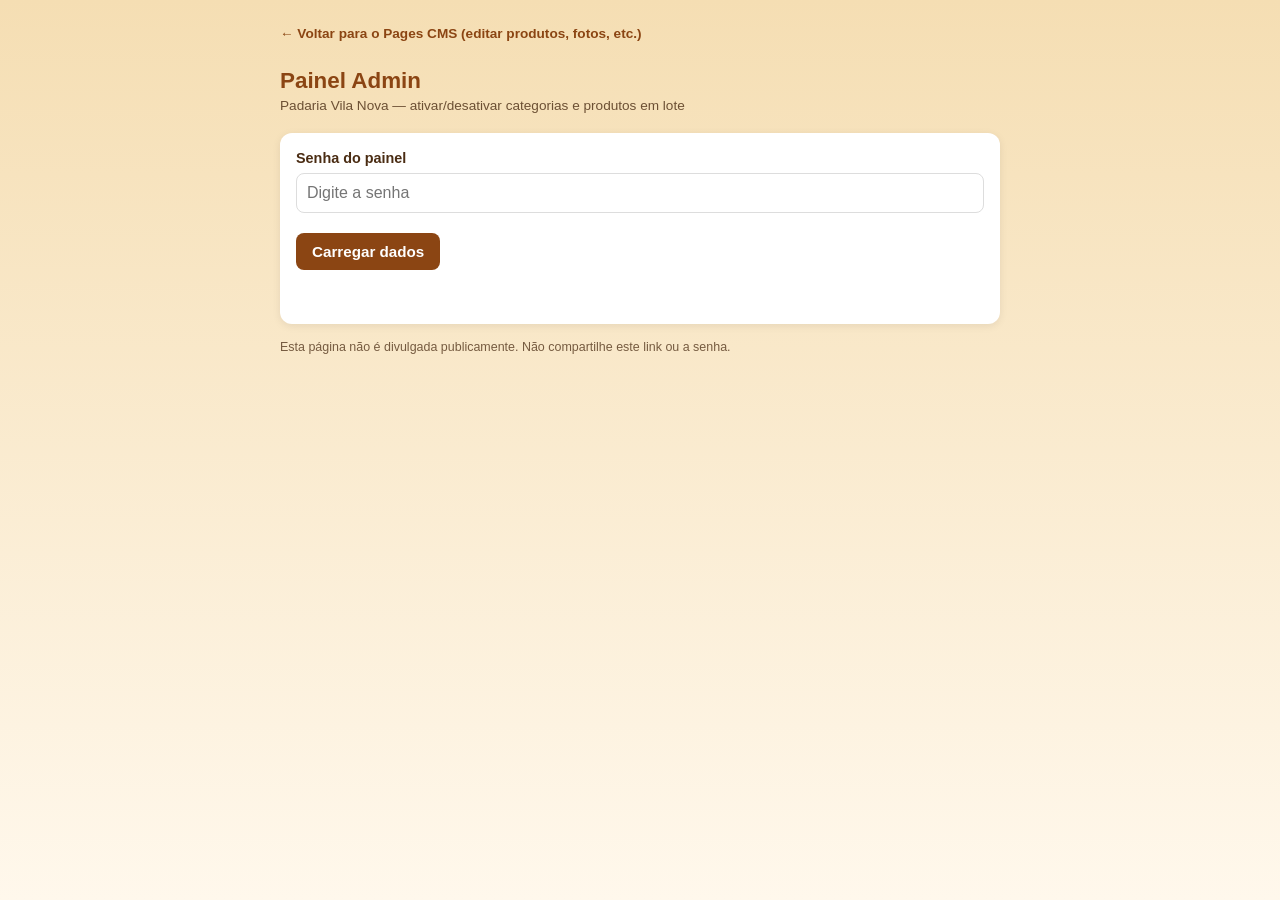
<file: static/admin/index.html>
<!DOCTYPE html>
<html lang="pt-BR">
<head>
<meta charset="UTF-8">
<meta name="viewport" content="width=device-width, initial-scale=1.0">
<meta name="robots" content="noindex, nofollow">
<title>Painel Admin · Padaria Vila Nova</title>
<style>
  :root {
    --primary: #8B4513;
    --secondary: #F5DEB3;
    --card-bg: #FFFFFF;
    --text: #4A2C13;
    --ok: #2E7D32;
    --err: #C62828;
  }
  * { box-sizing: border-box; }
  body {
    margin: 0;
    min-height: 100vh;
    background: linear-gradient(180deg, var(--secondary) 0%, #fff8ec 100%);
    font-family: -apple-system, BlinkMacSystemFont, "Segoe UI", Roboto, Arial, sans-serif;
    color: var(--text);
    padding: 24px 16px 64px;
  }
  main {
    max-width: 720px;
    margin: 0 auto;
  }
  h1 {
    color: var(--primary);
    font-size: 1.4rem;
    margin-bottom: 4px;
  }
  .subtitle {
    font-size: 0.85rem;
    opacity: 0.8;
    margin-top: 0;
    margin-bottom: 20px;
  }
  .card {
    background: var(--card-bg);
    border-radius: 12px;
    padding: 16px;
    margin-bottom: 16px;
    box-shadow: 0 2px 8px rgba(0,0,0,0.08);
  }
  label { font-weight: 600; font-size: 0.9rem; }
  input[type="password"] {
    width: 100%;
    padding: 10px;
    margin-top: 6px;
    border: 1px solid #ddd;
    border-radius: 8px;
    font-size: 1rem;
  }
  button, .btn-secondary {
    display: inline-block;
    cursor: pointer;
    border: none;
    border-radius: 8px;
    padding: 10px 16px;
    font-size: 0.95rem;
    font-weight: 600;
  }
  .btn-primary {
    background: var(--primary);
    color: #fff;
  }
  button:disabled {
    opacity: 0.5;
    cursor: not-allowed;
  }
  .row-actions {
    display: flex;
    gap: 8px;
    margin-top: 20px;
  }
  .categoria-block {
    border-top: 1px solid #eee;
    padding-top: 12px;
    margin-top: 12px;
  }
  .categoria-header {
    display: flex;
    align-items: center;
    gap: 8px;
  }
  .categoria-title {
    display: flex;
    align-items: center;
    gap: 8px;
    font-weight: 700;
    color: var(--primary);
  }
  .categoria-count { font-size: 0.8rem; opacity: 0.6; font-weight: 400; }
  .categoria-promocoes .categoria-title { color: #d32f2f; }
  .cat-tabs-admin {
    position: sticky;
    top: 0;
    z-index: 20;
    display: flex;
    gap: 6px;
    overflow-x: auto;
    scrollbar-width: none;
    margin: -16px -16px 12px;
    padding: 12px 16px;
    background: var(--card-bg);
    border-radius: 12px 12px 0 0;
  }
  .cat-tabs-admin:empty { display: none; }
  .cat-tabs-admin::-webkit-scrollbar { display: none; }
  .cat-tab-admin {
    flex: none;
    border: none;
    border-radius: 999px;
    padding: 7px 14px;
    background: #F3EDE1;
    color: var(--primary);
    font-weight: 600;
    font-size: 0.8rem;
    cursor: pointer;
    white-space: nowrap;
  }
  .cat-tab-admin.active {
    background: var(--primary);
    color: #fff;
  }
  .promo-resumo-item {
    padding: 6px 0 6px 24px;
    font-size: 0.88rem;
    border-top: 1px solid #f2ede2;
  }
  .promo-resumo-item:first-of-type { border-top: none; }
  .promo-resumo-hint { font-size: 0.76rem; opacity: 0.65; padding-left: 24px; margin: 6px 0 0; }
  .produto-row {
    display: flex;
    flex-direction: column;
    gap: 4px;
    padding: 7px 0 7px 24px;
    font-size: 0.92rem;
  }
  .produto-row + .produto-row { border-top: 1px solid #f2ede2; }
  .produto-linha1 {
    display: flex;
    align-items: center;
    gap: 10px;
  }
  .produto-linha2 {
    display: flex;
    align-items: center;
    flex-wrap: wrap;
    gap: 6px;
  }
  .status {
    font-size: 0.75rem;
    padding: 2px 8px;
    border-radius: 999px;
    background: #eee;
  }
  .status.ativo { background: #DFF5E1; color: var(--ok); }
  .status.inativo { background: #FBE0E0; color: var(--err); }
  .produto-label { flex: 1; font-weight: 400; }
  .promo-pill, .vitrine-pill {
    display: inline-flex;
    align-items: center;
    gap: 4px;
    background: #F3EDE1;
    border-radius: 999px;
    padding: 3px 10px;
    font-size: 0.78rem;
    cursor: default;
  }
  .promo-pill { cursor: pointer; }
  .promo-pill input[type="checkbox"] { margin: 0 2px 0 0; }
  .estoque-site-input, .preco-promo-input {
    width: 46px;
    padding: 2px 4px;
    border: 1px solid #ddd;
    border-radius: 6px;
    font-size: 0.85rem;
    background: #fff;
  }
  .preco-promo-input { width: 54px; }
  .produto-real-details {
    font-size: 0.76rem;
    opacity: 0.7;
    align-self: center;
    margin-left: auto;
    white-space: nowrap;
  }
  .filtros-row {
    display: flex;
    flex-wrap: wrap;
    gap: 8px;
    margin-bottom: 8px;
  }
  .filtros-row input[type="search"],
  .filtros-row select {
    padding: 8px 10px;
    border: 1px solid #ddd;
    border-radius: 8px;
    font-size: 0.85rem;
    background: #fff;
    color: var(--text);
  }
  .filtros-row input[type="search"] { flex: 1; min-width: 160px; }
  .filtro-contador { font-size: 0.78rem; opacity: 0.7; margin: 0 0 12px; min-height: 1.1em; }
  #resultados { margin-top: 16px; }
  .resultado-item {
    font-size: 0.85rem;
    padding: 6px 10px;
    border-radius: 8px;
    margin-bottom: 4px;
  }
  .resultado-item.ok { background: #DFF5E1; color: var(--ok); }
  .resultado-item.erro { background: #FBE0E0; color: var(--err); }
  .resultado-item.aviso { background: #FFF3CD; color: #8A6D1D; }
  #msg { font-size: 0.85rem; margin-top: 8px; min-height: 1.2em; }
  #msg.erro { color: var(--err); }
  #msg.ok { color: var(--ok); }
  .hint { font-size: 0.78rem; opacity: 0.75; margin-top: 8px; }
  .cms-link {
    display: inline-flex;
    align-items: center;
    gap: 6px;
    font-size: 0.85rem;
    color: var(--primary);
    text-decoration: none;
    font-weight: 600;
    margin-bottom: 12px;
  }
  .cms-link:hover { text-decoration: underline; }
  .btn-secondary {
    background: #eee;
    color: var(--text);
  }
  .csv-actions {
    display: flex;
    flex-wrap: wrap;
    gap: 8px;
    margin-top: 12px;
    padding-top: 12px;
    border-top: 1px solid #eee;
  }
  .csv-actions .hint { margin: 6px 0 0; width: 100%; }
  input[type="file"] { display: none; }
  .historico-item {
    display: flex;
    align-items: center;
    justify-content: space-between;
    gap: 10px;
    padding: 8px 0;
    border-top: 1px solid #eee;
    font-size: 0.85rem;
  }
  .historico-info { flex: 1; }
  .historico-data { font-size: 0.75rem; opacity: 0.7; }
  .btn-restaurar {
    font-size: 0.78rem;
    padding: 6px 10px;
    white-space: nowrap;
  }
</style>
</head>
<body>
<main>
  <a class="cms-link" href="https://app.pagescms.org/" target="_blank" rel="noopener">
    ← Voltar para o Pages CMS (editar produtos, fotos, etc.)
  </a>
  <h1>Painel Admin</h1>
  <p class="subtitle">Padaria Vila Nova — ativar/desativar categorias e produtos em lote</p>

  <div class="card">
    <label for="senha">Senha do painel</label>
    <input type="password" id="senha" autocomplete="off" placeholder="Digite a senha">
    <div class="row-actions">
      <button class="btn-primary" id="btn-carregar">Carregar dados</button>
    </div>
    <p id="msg"></p>
  </div>

  <div class="card" id="conteudo" hidden>
    <nav class="cat-tabs-admin" id="cat-tabs-admin" aria-label="Categorias"></nav>
    <div class="filtros-row">
      <input type="search" id="admin-busca" placeholder="Buscar produto..." aria-label="Buscar produto">
      <select id="filtro-categoria" aria-label="Filtrar por categoria">
        <option value="">Todas categorias</option>
      </select>
      <select id="filtro-promocao" aria-label="Filtrar por promoção">
        <option value="">Promoção: todas</option>
        <option value="sim">Em promoção</option>
        <option value="nao">Sem promoção</option>
      </select>
      <select id="filtro-status" aria-label="Filtrar por status">
        <option value="">Status: todos</option>
        <option value="ativo">Ativos</option>
        <option value="inativo">Inativos</option>
      </select>
    </div>
    <p class="filtro-contador" id="filtro-contador"></p>
    <div id="lista"></div>
    <div class="row-actions">
      <button class="btn-primary" id="btn-salvar">Salvar alterações</button>
    </div>
    <div class="csv-actions">
      <button type="button" class="btn-secondary" id="btn-exportar-sheets">Exportar para o Google Sheets</button>
      <button type="button" class="btn-secondary" id="btn-importar-sheets">Importar do Google Sheets</button>
      <p class="hint">A planilha traz uma coluna "Caminho" (não edite essa) que identifica cada produto — com ela, importar passa a atualizar qualquer campo (nome, categoria, preço...), criar produtos novos (linha sem caminho) e desativar os que sumirem da planilha. Se a categoria digitada não bater com nenhuma categoria existente, o produto vai automaticamente para uma categoria "Mix". A coluna Categoria tem um menu suspenso com as categorias existentes (a lista completa fica numa aba separada chamada "Categorias", só como referência — não precisa editar lá); Ativo, EmPromocao e Exposicao também têm menu com Sim/Não. A planilha se atualiza sozinha sempre que algo muda no site (Pages CMS ou este painel) — use "Exportar para o Google Sheets" só se quiser forçar uma atualização imediata.</p>
    </div>
    <div id="resultados"></div>
  </div>

  <div class="card" id="historico-card" hidden>
    <div class="row-actions" style="margin-top:0;">
      <button type="button" class="btn-secondary" id="btn-historico">Ver histórico de versões</button>
    </div>
    <p class="hint">Cada alteração salva no site vira uma versão. Restaurar volta os arquivos daquela versão para como estavam antes dela — se algum tiver sido alterado de novo depois, essa alteração mais recente também é desfeita (o painel avisa quando isso acontece).</p>
    <div id="lista-historico"></div>
  </div>

  <p class="hint">Esta página não é divulgada publicamente. Não compartilhe este link ou a senha.</p>
</main>

<script>
(function () {
  var senhaInput = document.getElementById('senha');
  var btnCarregar = document.getElementById('btn-carregar');
  var btnSalvar = document.getElementById('btn-salvar');
  var btnImportarSheets = document.getElementById('btn-importar-sheets');
  var btnExportarSheets = document.getElementById('btn-exportar-sheets');
  var msgEl = document.getElementById('msg');
  var conteudoEl = document.getElementById('conteudo');
  var listaEl = document.getElementById('lista');
  var resultadosEl = document.getElementById('resultados');
  var historicoCardEl = document.getElementById('historico-card');
  var btnHistorico = document.getElementById('btn-historico');
  var listaHistoricoEl = document.getElementById('lista-historico');
  var buscaInput = document.getElementById('admin-busca');
  var filtroCategoria = document.getElementById('filtro-categoria');
  var filtroPromocao = document.getElementById('filtro-promocao');
  var filtroStatus = document.getElementById('filtro-status');
  var filtroContadorEl = document.getElementById('filtro-contador');
  var catTabsEl = document.getElementById('cat-tabs-admin');

  var senhaAtual = '';
  var dados = { categorias: [], produtos: [] };

  function setMsg(text, kind) {
    msgEl.textContent = text || '';
    msgEl.className = kind || '';
  }

  function api(path, opts) {
    opts = opts || {};
    var headers = opts.headers || {};
    headers['X-Admin-Password'] = senhaAtual;
    if (opts.body) headers['Content-Type'] = 'application/json';
    return fetch(path, { method: opts.method || 'GET', headers: headers, body: opts.body })
      .then(function (res) {
        return res.json().then(function (data) {
          if (!res.ok) throw new Error(data && data.error ? data.error : ('Erro ' + res.status));
          return data;
        });
      });
  }

  function render() {
    listaEl.innerHTML = '';

    // Resumo de promoções: só consulta (sem checkboxes/inputs) — a edição
    // de verdade continua acontecendo uma única vez, dentro da categoria de
    // cada produto. Duplicar os controles editáveis aqui criaria risco de
    // uma cópia desfazer a alteração feita na outra ao salvar.
    var produtosPromocao = dados.produtos
      .filter(function (p) { return p.em_promocao; })
      .sort(function (a, b) { return a.title.localeCompare(b.title); });

    if (produtosPromocao.length) {
      var promoBlock = document.createElement('div');
      promoBlock.className = 'categoria-block categoria-promocoes';

      var promoSummary = document.createElement('div');
      promoSummary.className = 'categoria-header';
      var promoTitleWrap = document.createElement('span');
      promoTitleWrap.className = 'categoria-title';
      promoTitleWrap.textContent = '🔥 Promoções';
      var promoCount = document.createElement('span');
      promoCount.className = 'categoria-count';
      promoCount.textContent = '(' + produtosPromocao.length + ')';
      promoSummary.appendChild(promoTitleWrap);
      promoSummary.appendChild(promoCount);
      promoBlock.appendChild(promoSummary);

      produtosPromocao.forEach(function (prod) {
        var item = document.createElement('div');
        item.className = 'promo-resumo-item';
        var precoTxt = prod.preco_promocional
          ? 'R$ ' + Number(prod.preco_promocional).toFixed(2).replace('.', ',')
          : 'sem preço definido';
        var texto = prod.title + ' — ' + precoTxt + ' · ' + (prod.categoria || 'sem categoria');
        if (!prod.ativo) texto += ' · inativo';
        item.textContent = texto;
        promoBlock.appendChild(item);
      });

      var promoHint = document.createElement('p');
      promoHint.className = 'promo-resumo-hint';
      promoHint.textContent = 'Só consulta — pra editar, abra a categoria do produto na lista abaixo.';
      promoBlock.appendChild(promoHint);

      listaEl.appendChild(promoBlock);
    }

    dados.categorias.slice().sort(function (a, b) { return a.title.localeCompare(b.title); }).forEach(function (cat) {
      var produtosDaCategoria = dados.produtos.filter(function (p) { return p.categoria === cat.title; });

      var block = document.createElement('div');
      block.className = 'categoria-block';

      var header = document.createElement('div');
      header.className = 'categoria-header';

      var titleWrap = document.createElement('span');
      titleWrap.className = 'categoria-title';
      var catCheckbox = document.createElement('input');
      catCheckbox.type = 'checkbox';
      catCheckbox.checked = !!cat.ativo;
      catCheckbox.dataset.path = cat.path;
      catCheckbox.dataset.kind = 'categoria';

      var catStatus = document.createElement('span');
      catStatus.className = 'status ' + (cat.ativo ? 'ativo' : 'inativo');
      catStatus.textContent = cat.ativo ? 'ativo' : 'inativo';

      catCheckbox.addEventListener('change', function () {
        atualizarStatus(catStatus, catCheckbox.checked);
        setProdutosCategoria(cat.title, catCheckbox.checked);
        aplicarFiltros();
      });

      titleWrap.appendChild(catCheckbox);
      titleWrap.appendChild(document.createTextNode(' ' + cat.title + ' '));
      titleWrap.appendChild(catStatus);
      header.appendChild(titleWrap);

      var catCount = document.createElement('span');
      catCount.className = 'categoria-count';
      catCount.textContent = '(' + produtosDaCategoria.length + ')';
      header.appendChild(catCount);

      block.appendChild(header);

      produtosDaCategoria.slice().sort(function (a, b) { return a.title.localeCompare(b.title); }).forEach(function (prod) {
        var row = document.createElement('div');
        row.className = 'produto-row';
        row.dataset.busca = normalizarTexto(prod.title + ' ' + (prod.codigo || ''));
        row.dataset.categoria = cat.title;

        var linha1 = document.createElement('div');
        linha1.className = 'produto-linha1';

        var checkbox = document.createElement('input');
        checkbox.type = 'checkbox';
        checkbox.checked = !!prod.ativo;
        checkbox.dataset.path = prod.path;
        checkbox.dataset.kind = 'produto';

        var status = document.createElement('span');
        status.className = 'status ' + (prod.ativo ? 'ativo' : 'inativo');
        status.textContent = prod.ativo ? 'ativo' : 'inativo';

        checkbox.addEventListener('change', function () {
          atualizarStatus(status, checkbox.checked);
          aplicarFiltros();
        });

        var label = document.createElement('span');
        label.className = 'produto-label';
        var labelText = prod.title;
        if (prod.codigo) labelText += ' — #' + prod.codigo;
        label.textContent = labelText;

        linha1.appendChild(checkbox);
        linha1.appendChild(label);
        linha1.appendChild(status);

        var linha2 = document.createElement('div');
        linha2.className = 'produto-linha2';

        // Promoção e preço promocional ficam juntos no mesmo "chip" — são
        // dois lados da mesma decisão (só faz sentido digitar o preço se
        // for ligar a promoção), então economiza texto ter os dois juntos.
        var promoPill = document.createElement('label');
        promoPill.className = 'promo-pill';
        var promoCheckbox = document.createElement('input');
        promoCheckbox.type = 'checkbox';
        promoCheckbox.checked = !!prod.em_promocao;
        promoCheckbox.className = 'promo-checkbox';
        promoCheckbox.dataset.path = prod.path;
        promoCheckbox.addEventListener('change', function () { aplicarFiltros(); });
        var promoTexto = document.createElement('span');
        promoTexto.textContent = 'Promo R$';
        var precoPromoInput = document.createElement('input');
        precoPromoInput.type = 'number';
        precoPromoInput.min = '0';
        precoPromoInput.step = '0.01';
        precoPromoInput.className = 'preco-promo-input';
        precoPromoInput.dataset.path = prod.path;
        precoPromoInput.value = prod.preco_promocional || '';
        promoPill.appendChild(promoCheckbox);
        promoPill.appendChild(promoTexto);
        promoPill.appendChild(precoPromoInput);

        var vitrinePill = document.createElement('span');
        vitrinePill.className = 'vitrine-pill';
        var vitrineTexto = document.createElement('span');
        vitrineTexto.textContent = 'Disp.';
        var estoqueSiteInput = document.createElement('input');
        estoqueSiteInput.type = 'number';
        estoqueSiteInput.min = '0';
        estoqueSiteInput.step = '1';
        estoqueSiteInput.className = 'estoque-site-input';
        estoqueSiteInput.dataset.path = prod.path;
        estoqueSiteInput.value = prod.estoque_site || '';
        vitrinePill.appendChild(vitrineTexto);
        vitrinePill.appendChild(estoqueSiteInput);

        // Preço cheio e estoque real são só consulta aqui — quem edita eles
        // é o Pages CMS ou a planilha. Sempre visível (sem esconder atrás de
        // um clique) pra dar pra conferir o valor real de cara.
        var realInfo = document.createElement('span');
        realInfo.className = 'produto-real-details';
        var precoRealTexto = prod.preco !== null && prod.preco !== undefined && prod.preco !== ''
          ? 'R$ ' + Number(prod.preco).toFixed(2).replace('.', ',')
          : '—';
        var estoqueRealTexto = prod.estoque !== null && prod.estoque !== undefined && prod.estoque !== ''
          ? prod.estoque
          : '—';
        realInfo.textContent = 'Real: ' + precoRealTexto + ' · Est. ' + estoqueRealTexto;

        linha2.appendChild(promoPill);
        linha2.appendChild(vitrinePill);
        linha2.appendChild(realInfo);

        row.appendChild(linha1);
        row.appendChild(linha2);
        block.appendChild(row);
      });

      listaEl.appendChild(block);
    });

    var categoriaSelecionada = filtroCategoria.value;
    filtroCategoria.innerHTML = '<option value="">Todas categorias</option>';
    dados.categorias.slice().sort(function (a, b) { return a.title.localeCompare(b.title); }).forEach(function (cat) {
      var opt = document.createElement('option');
      opt.value = cat.title;
      opt.textContent = cat.title;
      filtroCategoria.appendChild(opt);
    });
    filtroCategoria.value = categoriaSelecionada;

    renderTabsCategorias();
    aplicarFiltros();
  }

  // Atalho no topo (fixo ao rolar) que reaproveita o mesmo filtro de
  // categoria já existente — clicar numa aba só muda o <select> e roda o
  // mesmo filtro, em vez de duplicar a lógica de mostrar/esconder.
  function renderTabsCategorias() {
    var categoriaAtual = filtroCategoria.value;
    catTabsEl.innerHTML = '';

    var todas = document.createElement('button');
    todas.type = 'button';
    todas.className = 'cat-tab-admin' + (categoriaAtual === '' ? ' active' : '');
    todas.dataset.categoria = '';
    todas.textContent = 'Todas';
    todas.addEventListener('click', function () {
      filtroCategoria.value = '';
      sincronizarTabsAtivas();
      aplicarFiltros();
    });
    catTabsEl.appendChild(todas);

    dados.categorias.slice().sort(function (a, b) { return a.title.localeCompare(b.title); }).forEach(function (cat) {
      var tab = document.createElement('button');
      tab.type = 'button';
      tab.className = 'cat-tab-admin' + (categoriaAtual === cat.title ? ' active' : '');
      tab.dataset.categoria = cat.title;
      tab.textContent = cat.title;
      tab.addEventListener('click', function () {
        filtroCategoria.value = cat.title;
        sincronizarTabsAtivas();
        aplicarFiltros();
      });
      catTabsEl.appendChild(tab);
    });
  }

  function sincronizarTabsAtivas() {
    var categoriaAtual = filtroCategoria.value;
    var tabs = catTabsEl.querySelectorAll('.cat-tab-admin');
    tabs.forEach(function (tab) {
      tab.classList.toggle('active', tab.dataset.categoria === categoriaAtual);
    });
  }

  function aplicarFiltros() {
    var termo = normalizarTexto(buscaInput.value).trim();
    var catFiltro = filtroCategoria.value;
    var promoFiltro = filtroPromocao.value;
    var statusFiltro = filtroStatus.value;
    var filtroAtivo = Boolean(termo || catFiltro || promoFiltro || statusFiltro);

    var totalVisiveis = 0;
    var totalGeral = 0;

    var blocos = listaEl.querySelectorAll('.categoria-block:not(.categoria-promocoes)');
    blocos.forEach(function (bloco) {
      var linhas = bloco.querySelectorAll('.produto-row');
      var algumVisivel = false;

      linhas.forEach(function (row) {
        totalGeral++;
        var busca = row.dataset.busca || '';
        var categoria = row.dataset.categoria || '';
        var ativoCheckbox = row.querySelector('input[data-kind="produto"]');
        var promoCheckbox = row.querySelector('.promo-checkbox');
        var ativo = ativoCheckbox ? ativoCheckbox.checked : true;
        var promo = promoCheckbox ? promoCheckbox.checked : false;

        var combina = (!termo || busca.indexOf(termo) !== -1) &&
          (!catFiltro || categoria === catFiltro) &&
          (!promoFiltro || (promoFiltro === 'sim' ? promo : !promo)) &&
          (!statusFiltro || (statusFiltro === 'ativo' ? ativo : !ativo));

        row.hidden = !combina;
        if (combina) { algumVisivel = true; totalVisiveis++; }
      });

      bloco.hidden = !algumVisivel;
    });

    filtroContadorEl.textContent = filtroAtivo ? (totalVisiveis + ' de ' + totalGeral + ' produtos') : '';
  }

  function atualizarStatus(statusEl, ativo) {
    statusEl.className = 'status ' + (ativo ? 'ativo' : 'inativo');
    statusEl.textContent = ativo ? 'ativo' : 'inativo';
  }

  function setProdutosCategoria(categoriaTitle, ativo) {
    var checkboxes = listaEl.querySelectorAll('input[data-kind="produto"]');
    checkboxes.forEach(function (cb) {
      var prod = dados.produtos.find(function (p) { return p.path === cb.dataset.path; });
      if (prod && prod.categoria === categoriaTitle) {
        cb.checked = ativo;
        var status = cb.closest('.produto-row').querySelector('.status');
        atualizarStatus(status, ativo);
      }
    });
  }

  function normalizarTexto(v) {
    return (v || '').toString().trim().toLowerCase().normalize('NFD').replace(/[̀-ͯ]/g, '');
  }

  // Alguns apps de planilha (principalmente no celular) salvam o CSV
  // reinterpretando o UTF-8 como Latin-1, o que transforma "á" em "Ã¡".
  // Essa função tenta reverter esse tipo de acento embaralhado.
  function corrigirMojibake(str) {
    if (!str) return str;
    try {
      var bytes = new Uint8Array(str.length);
      for (var i = 0; i < str.length; i++) {
        var code = str.charCodeAt(i);
        if (code > 255) return str;
        bytes[i] = code;
      }
      return new TextDecoder('utf-8', { fatal: true }).decode(bytes);
    } catch (e) {
      return str;
    }
  }

  function parseCsvLinha(linha, delim) {
    var resultado = [];
    var atual = '';
    var entreAspas = false;
    for (var i = 0; i < linha.length; i++) {
      var ch = linha[i];
      if (entreAspas) {
        if (ch === '"') {
          if (linha[i + 1] === '"') { atual += '"'; i++; }
          else { entreAspas = false; }
        } else {
          atual += ch;
        }
      } else if (ch === '"') {
        entreAspas = true;
      } else if (ch === delim) {
        resultado.push(atual);
        atual = '';
      } else {
        atual += ch;
      }
    }
    resultado.push(atual);
    return resultado;
  }

  var MARCADOR_CATEGORIAS = '#CATEGORIAS_DISPONIVEIS';
  var CATEGORIA_MIX = 'Mix';

  function categoriasAtivasOrdenadas() {
    return dados.categorias
      .filter(function (c) { return c.ativo; })
      .map(function (c) { return c.title; })
      .sort(function (a, b) { return a.localeCompare(b); });
  }

  function mostrarProblemasImportacao(problemas) {
    if (!problemas.length) return;
    var titulo = document.createElement('div');
    titulo.className = 'resultado-item erro';
    titulo.textContent = 'Linhas da planilha não identificadas (ignoradas):';
    resultadosEl.appendChild(titulo);
    problemas.forEach(function (p) {
      var div = document.createElement('div');
      div.className = 'resultado-item erro';
      div.textContent = p;
      resultadosEl.appendChild(div);
    });
  }

  function mostrarAvisos(avisos) {
    if (!avisos.length) return;
    var titulo = document.createElement('div');
    titulo.className = 'resultado-item aviso';
    titulo.textContent = 'Categorias ajustadas automaticamente:';
    resultadosEl.appendChild(titulo);
    avisos.forEach(function (a) {
      var div = document.createElement('div');
      div.className = 'resultado-item aviso';
      div.textContent = a;
      resultadosEl.appendChild(div);
    });
  }

  function parseBooleanPlanilha(valor) {
    var v = normalizarTexto(valor);
    if (!v) return false;
    return v === 'sim' || v === 'true' || v === '1' || v === 'verdadeiro' || v === 'yes';
  }

  function indiceColuna(cabecalhoNormalizado, nomes) {
    for (var i = 0; i < nomes.length; i++) {
      var idx = cabecalhoNormalizado.indexOf(nomes[i]);
      if (idx !== -1) return idx;
    }
    return -1;
  }

  function processarCsvImportado(texto) {
    var linhas = texto.split(/\r\n|\n|\r/).filter(function (l) { return l.trim() !== ''; });
    var marcadorIdx = -1;
    for (var m = 0; m < linhas.length; m++) {
      if (linhas[m].indexOf(MARCADOR_CATEGORIAS) === 0) { marcadorIdx = m; break; }
    }
    if (marcadorIdx !== -1) linhas = linhas.slice(0, marcadorIdx);

    if (linhas.length < 2) {
      setMsg('Planilha vazia ou sem linhas de dados.', 'erro');
      return;
    }

    var delimitador = linhas[0].indexOf(';') !== -1 ? ';' : ',';
    var cabecalho = parseCsvLinha(linhas[0], delimitador).map(normalizarTexto);
    var idxCaminho = indiceColuna(cabecalho, ['caminho (nao editar)', 'caminho']);

    if (idxCaminho === -1) {
      setMsg('A planilha precisa ter a coluna "Caminho" (ela é gerada automaticamente pelo sistema — não a apague).', 'erro');
      return;
    }

    processarSincronizacaoCompleta(linhas, delimitador, cabecalho, idxCaminho);
  }

  // Modo completo: a planilha tem a coluna "Caminho", então ela é tratada
  // como a fonte de verdade — produtos com caminho reconhecido são
  // atualizados (nome/categoria/preço/etc incluídos), linhas sem caminho
  // viram produtos novos, e produtos do catálogo ausentes na planilha são
  // desativados. Grava direto (via /api/sincronizar), sem passar pela tela.
  function processarSincronizacaoCompleta(linhas, delimitador, cabecalho, idxCaminho) {
    var idxCategoria = indiceColuna(cabecalho, ['categoria']);
    var idxProduto = indiceColuna(cabecalho, ['produto']);
    var idxCodigo = indiceColuna(cabecalho, ['codigo']);
    var idxPreco = indiceColuna(cabecalho, ['preco']);
    var idxEmPromocao = indiceColuna(cabecalho, ['empromocao']);
    var idxPrecoPromocional = indiceColuna(cabecalho, ['precopromocional']);
    var idxEstoque = indiceColuna(cabecalho, ['estoque']);
    var idxAtivo = indiceColuna(cabecalho, ['ativo']);
    var idxExposicao = indiceColuna(cabecalho, ['exposicao']);

    if (idxProduto === -1 || idxCategoria === -1 || idxPreco === -1) {
      setMsg('A planilha precisa ter as colunas "Categoria", "Produto" e "Preco".', 'erro');
      return;
    }

    var porPath = {};
    dados.produtos.forEach(function (p) { porPath[p.path] = p; });

    var categoriasValidas = {};
    categoriasAtivasOrdenadas().forEach(function (titulo) {
      categoriasValidas[normalizarTexto(titulo)] = titulo;
    });

    var atualizacoes = [];
    var criacoes = [];
    var problemas = [];
    var categoriasAjustadas = [];
    var caminhosNaPlanilha = {};

    for (var i = 1; i < linhas.length; i++) {
      var cols = parseCsvLinha(linhas[i], delimitador);
      var caminho = (cols[idxCaminho] || '').trim();
      var nome = corrigirMojibake((cols[idxProduto] || '').trim());
      var categoria = corrigirMojibake((cols[idxCategoria] || '').trim());
      var rotulo = nome || ('linha ' + (i + 1));

      if (!nome && !categoria && cols.every(function (c) { return !c || !c.trim(); })) continue; // linha em branco

      if (categoria) {
        var categoriaNormalizada = normalizarTexto(categoria);
        if (categoriasValidas[categoriaNormalizada]) {
          categoria = categoriasValidas[categoriaNormalizada]; // usa o nome oficial (corrige acento/maiúscula)
        } else if (categoriaNormalizada !== normalizarTexto(CATEGORIA_MIX)) {
          categoriasAjustadas.push(rotulo + ': categoria "' + categoria + '" não existe — foi para "' + CATEGORIA_MIX + '"');
          categoria = CATEGORIA_MIX;
        }
      }

      var item = {
        title: nome,
        categoria: categoria,
        codigo: idxCodigo !== -1 ? (cols[idxCodigo] || '').trim() : '',
        preco: idxPreco !== -1 ? (cols[idxPreco] || '').trim() : '',
        em_promocao: idxEmPromocao !== -1 ? parseBooleanPlanilha(cols[idxEmPromocao]) : false,
        preco_promocional: idxPrecoPromocional !== -1 ? (cols[idxPrecoPromocional] || '').trim() : '',
        estoque: idxEstoque !== -1 ? (cols[idxEstoque] || '').trim() : '',
        ativo: idxAtivo !== -1 ? parseBooleanPlanilha(cols[idxAtivo]) : true,
        exposicao: idxExposicao !== -1 ? parseBooleanPlanilha(cols[idxExposicao]) : false
      };

      if (caminho) {
        if (!porPath[caminho]) {
          problemas.push(rotulo + ': caminho "' + caminho + '" não corresponde a nenhum produto conhecido — não alterado');
          continue;
        }
        caminhosNaPlanilha[caminho] = true;
        item.path = caminho;
        atualizacoes.push(item);
      } else {
        if (!nome || !categoria) {
          problemas.push(rotulo + ': produto novo precisa de Categoria e Produto preenchidos — ignorado');
          continue;
        }
        criacoes.push(item);
      }
    }

    var desativacoes = dados.produtos
      .filter(function (p) { return p.ativo && !caminhosNaPlanilha[p.path]; })
      .map(function (p) { return p.path; });

    if (atualizacoes.length === 0 && criacoes.length === 0 && desativacoes.length === 0) {
      setMsg('Nada para sincronizar — a planilha já corresponde ao catálogo atual.', '');
      resultadosEl.innerHTML = '';
      mostrarAvisos(categoriasAjustadas);
      mostrarProblemasImportacao(problemas);
      return;
    }

    var resumo = 'Sincronização completa a partir da planilha:\n\n';
    resumo += '- ' + atualizacoes.length + ' produto(s) serão atualizados\n';
    resumo += '- ' + criacoes.length + ' produto(s) novo(s) serão criados\n';
    resumo += '- ' + desativacoes.length + ' produto(s) ausentes na planilha serão desativados\n';
    if (desativacoes.length) {
      resumo += '\nSerão desativados:\n' + desativacoes.map(function (path) {
        var p = porPath[path];
        return '- ' + (p ? p.title : path);
      }).join('\n') + '\n';
    }
    if (categoriasAjustadas.length) {
      resumo += '\n' + categoriasAjustadas.length + ' produto(s) com categoria não reconhecida vão para "' + CATEGORIA_MIX + '":\n' + categoriasAjustadas.join('\n') + '\n';
    }
    if (problemas.length) {
      resumo += '\n' + problemas.length + ' linha(s) com problema serão ignoradas (detalhes aparecem na tela depois).\n';
    }
    resumo += '\nIsso grava direto no site (GitHub) — dá pra desfazer depois pelo Histórico de versões. Deseja aplicar?';

    if (!window.confirm(resumo)) {
      setMsg('Sincronização cancelada.', '');
      return;
    }

    setMsg('Sincronizando com o catálogo...', '');
    api('/api/sincronizar', {
      method: 'POST',
      body: JSON.stringify({ atualizacoes: atualizacoes, criacoes: criacoes, desativacoes: desativacoes })
    })
      .then(function (data) {
        setMsg('Sincronização concluída.', 'ok');
        resultadosEl.innerHTML = '';
        (data.resultados || []).forEach(function (r) {
          var div = document.createElement('div');
          div.className = 'resultado-item ' + (r.ok ? 'ok' : 'erro');
          var texto = r.ok
            ? (r.criado ? 'criado' : r.desativado ? 'desativado' : r.unchanged ? 'sem alterações' : 'atualizado')
            : ('erro — ' + r.error);
          div.textContent = r.path + ': ' + texto;
          resultadosEl.appendChild(div);
        });
        mostrarAvisos(categoriasAjustadas);
        mostrarProblemasImportacao(problemas);
        return api('/api/list');
      })
      .then(function (data) {
        if (!data) return;
        dados = data;
        render();
      })
      .catch(function (err) {
        setMsg(err.message, 'erro');
      });
  }

  btnCarregar.addEventListener('click', function () {
    var senha = senhaInput.value;
    if (!senha) {
      setMsg('Digite a senha.', 'erro');
      return;
    }
    senhaAtual = senha;
    setMsg('Carregando...', '');
    btnCarregar.disabled = true;
    api('/api/list')
      .then(function (data) {
        dados = data;
        render();
        conteudoEl.hidden = false;
        historicoCardEl.hidden = false;
        setMsg('Dados carregados.', 'ok');
      })
      .catch(function (err) {
        conteudoEl.hidden = true;
        setMsg(err.message, 'erro');
      })
      .finally(function () { btnCarregar.disabled = false; });
  });

  btnExportarSheets.addEventListener('click', function () {
    btnExportarSheets.disabled = true;
    setMsg('Gravando na planilha do Google Sheets...', '');
    api('/api/planilha', { method: 'POST' })
      .then(function (data) {
        if (data && data.avisoMenus) {
          setMsg('Planilha atualizada, mas os menus suspensos não puderam ser aplicados: ' + data.avisoMenus, 'erro');
        } else {
          setMsg('Planilha do Google Sheets atualizada com sucesso.', 'ok');
        }
      })
      .catch(function (err) {
        setMsg(err.message, 'erro');
      })
      .finally(function () { btnExportarSheets.disabled = false; });
  });

  // A planilha já se atualiza sozinha (via webhook) sempre que algo muda no
  // GitHub, então esse aviso só pega o caso raro de alguém estar editando
  // bem naquele momento — não é uma trava, só um "confere antes de aplicar".
  var JANELA_ATIVIDADE_RECENTE_MS = 3 * 60 * 1000;

  function avisarSeAtividadeRecente() {
    return api('/api/historico')
      .then(function (data) {
        var ultima = data.historico && data.historico[0];
        if (!ultima) return true;
        var minutosAtras = (Date.now() - new Date(ultima.data).getTime()) / 60000;
        if (minutosAtras >= 0 && minutosAtras * 60000 < JANELA_ATIVIDADE_RECENTE_MS) {
          return window.confirm(
            'O catálogo foi alterado há pouco tempo (' + formatarDataHistorico(ultima.data) + ', "' + ultima.mensagem + '").\n\n' +
            'Se outra pessoa estiver editando agora (pelo Pages CMS ou pela planilha), importar por cima pode desfazer o que ela está fazendo.\n\n' +
            'Deseja continuar mesmo assim?'
          );
        }
        return true;
      })
      .catch(function () {
        // Se não der pra checar o histórico, não bloqueia a importação por isso.
        return true;
      });
  }

  // Antes de comparar a planilha com o catálogo (pra saber o que mudou,
  // criar ou desativar), busca o catálogo atual de novo: se algo tiver sido
  // alterado direto pelo Pages CMS desde a última vez que a tela foi
  // carregada, essa mudança recente precisa entrar na comparação — senão o
  // painel decidiria com base em dados desatualizados. Também avisa se essa
  // alteração foi bem recente, sinal de que outra pessoa pode estar
  // editando agora.
  function atualizarCatalogoAntesDeImportar() {
    setMsg('Verificando atividade recente...', '');
    return avisarSeAtividadeRecente().then(function (continuar) {
      if (!continuar) {
        setMsg('Importação cancelada.', '');
        return Promise.reject(new Error('__cancelado__'));
      }
      setMsg('Atualizando catálogo...', '');
      return api('/api/list').then(function (dadosAtuais) {
        dados = dadosAtuais;
        render();
      });
    });
  }

  btnImportarSheets.addEventListener('click', function () {
    btnImportarSheets.disabled = true;
    atualizarCatalogoAntesDeImportar()
      .then(function () {
        setMsg('Buscando planilha...', '');
        return api('/api/planilha');
      })
      .then(function (data) {
        processarCsvImportado(data.csv);
      })
      .catch(function (err) {
        if (err.message !== '__cancelado__') setMsg(err.message, 'erro');
      })
      .finally(function () { btnImportarSheets.disabled = false; });
  });


  btnSalvar.addEventListener('click', function () {
    // Usa [data-kind] (não input[type="checkbox"]) porque a caixinha de
    // "Promoção" também é um checkbox, mas não representa o campo "ativo" —
    // pegar todo checkbox junto criaria um item errado pra ela.
    var checkboxes = listaEl.querySelectorAll('input[data-kind]');
    var items = Array.prototype.map.call(checkboxes, function (cb) {
      var item = { path: cb.dataset.path, ativo: cb.checked };
      if (cb.dataset.kind === 'produto') {
        var row = cb.closest('.produto-row');
        var estoqueSiteInput = row ? row.querySelector('.estoque-site-input') : null;
        if (estoqueSiteInput && estoqueSiteInput.value !== '') {
          item.estoque_site = Number(estoqueSiteInput.value);
        }
        var precoPromoInput = row ? row.querySelector('.preco-promo-input') : null;
        if (precoPromoInput && precoPromoInput.value !== '') {
          item.preco_promocional = precoPromoInput.value;
        }
        var promoCheckbox = row ? row.querySelector('.promo-checkbox') : null;
        if (promoCheckbox) {
          item.em_promocao = promoCheckbox.checked;
        }
      }
      return item;
    });

    resultadosEl.innerHTML = '';
    btnSalvar.disabled = true;
    setMsg('Salvando...', '');

    api('/api/toggle', { method: 'POST', body: JSON.stringify({ items: items }) })
      .then(function (data) {
        setMsg('Concluído.', 'ok');
        (data.results || []).forEach(function (r) {
          var div = document.createElement('div');
          div.className = 'resultado-item ' + (r.ok ? 'ok' : 'erro');
          div.textContent = r.path + ': ' + (r.ok ? (r.unchanged ? 'sem alterações' : 'salvo com sucesso') : ('erro — ' + r.error));
          resultadosEl.appendChild(div);
        });
      })
      .catch(function (err) {
        setMsg(err.message, 'erro');
      })
      .finally(function () { btnSalvar.disabled = false; });
  });

  function formatarDataHistorico(iso) {
    try {
      var d = new Date(iso);
      return d.toLocaleString('pt-BR');
    } catch (e) {
      return iso;
    }
  }

  function renderHistorico(historico) {
    listaHistoricoEl.innerHTML = '';
    if (!historico.length) {
      listaHistoricoEl.textContent = 'Nenhuma versão encontrada.';
      return;
    }
    historico.forEach(function (versao) {
      var item = document.createElement('div');
      item.className = 'historico-item';

      var info = document.createElement('div');
      info.className = 'historico-info';
      var msg = document.createElement('div');
      msg.textContent = versao.mensagem;
      var data = document.createElement('div');
      data.className = 'historico-data';
      data.textContent = formatarDataHistorico(versao.data);
      info.appendChild(msg);
      info.appendChild(data);

      var btn = document.createElement('button');
      btn.type = 'button';
      btn.className = 'btn-secondary btn-restaurar';
      btn.textContent = 'Restaurar';
      btn.addEventListener('click', function () {
        restaurarVersao(versao, btn);
      });

      item.appendChild(info);
      item.appendChild(btn);
      listaHistoricoEl.appendChild(item);
    });
  }

  function restaurarVersao(versao, btn) {
    var confirmado = window.confirm(
      'Restaurar a versão "' + versao.mensagem + '" (' + formatarDataHistorico(versao.data) + ')?\n\n' +
      'Isso volta cada arquivo alterado nessa versão para como ele estava antes dela. ' +
      'Se algum desses arquivos tiver sido alterado de novo depois (por outra versão mais recente), essa alteração mais recente também será desfeita — o painel avisa se isso acontecer. Deseja continuar?'
    );
    if (!confirmado) return;

    btn.disabled = true;
    setMsg('Restaurando versão...', '');
    api('/api/historico', { method: 'POST', body: JSON.stringify({ sha: versao.sha }) })
      .then(function (data) {
        setMsg('Versão restaurada.', 'ok');
        resultadosEl.innerHTML = '';
        (data.resultados || []).forEach(function (r) {
          var div = document.createElement('div');
          var classe = r.ok ? (r.alteradoDepois ? 'aviso' : 'ok') : 'erro';
          div.className = 'resultado-item ' + classe;
          var texto = r.ok
            ? (r.acao || 'restaurado') + (r.alteradoDepois ? ' — atenção: havia alteração mais recente nesse item, que também foi desfeita' : '')
            : ('erro — ' + r.error);
          div.textContent = r.path + ': ' + texto;
          resultadosEl.appendChild(div);
        });
        return api('/api/list');
      })
      .then(function (data) {
        dados = data;
        render();
      })
      .catch(function (err) {
        setMsg(err.message, 'erro');
      })
      .finally(function () { btn.disabled = false; });
  }

  buscaInput.addEventListener('input', aplicarFiltros);
  filtroCategoria.addEventListener('change', function () {
    sincronizarTabsAtivas();
    aplicarFiltros();
  });
  filtroPromocao.addEventListener('change', aplicarFiltros);
  filtroStatus.addEventListener('change', aplicarFiltros);

  btnHistorico.addEventListener('click', function () {
    btnHistorico.disabled = true;
    setMsg('Carregando histórico...', '');
    api('/api/historico')
      .then(function (data) {
        renderHistorico(data.historico || []);
        setMsg('Histórico carregado.', 'ok');
      })
      .catch(function (err) {
        setMsg(err.message, 'erro');
      })
      .finally(function () { btnHistorico.disabled = false; });
  });
})();
</script>
</body>
</html>
</file>
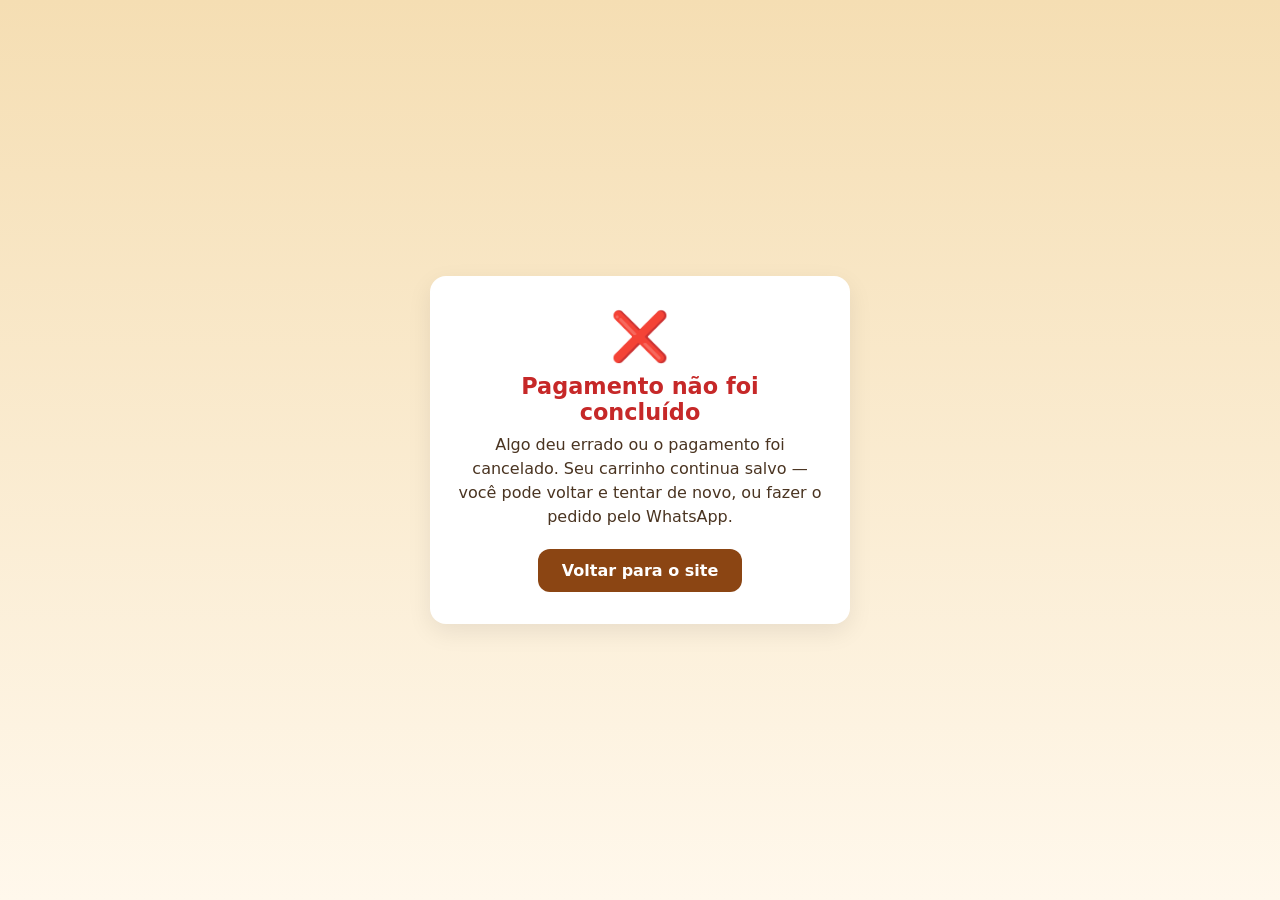
<file: static/pagamento/erro/index.html>
<!DOCTYPE html>
<html lang="pt-BR">
<head>
<meta charset="UTF-8">
<meta name="viewport" content="width=device-width, initial-scale=1.0">
<title>Pagamento não concluído · Padaria Vila Nova</title>
<style>
  :root { --primary: #8B4513; --secondary: #F5DEB3; }
  * { box-sizing: border-box; }
  body {
    margin: 0;
    font-family: system-ui, -apple-system, "Segoe UI", sans-serif;
    background: linear-gradient(180deg, var(--secondary) 0%, #fff8ec 100%);
    min-height: 100vh;
    display: flex;
    align-items: center;
    justify-content: center;
    padding: 24px;
    color: #4a3421;
  }
  .card {
    background: #fff;
    border-radius: 16px;
    padding: 32px 28px;
    max-width: 420px;
    width: 100%;
    text-align: center;
    box-shadow: 0 8px 24px rgba(0,0,0,0.08);
  }
  .icone { font-size: 3rem; margin-bottom: 8px; }
  h1 { color: #c62828; margin: 0 0 8px; font-size: 1.4rem; }
  p { line-height: 1.5; margin: 0 0 20px; }
  a.btn {
    display: inline-block;
    background: var(--primary);
    color: #fff;
    text-decoration: none;
    font-weight: 700;
    padding: 12px 24px;
    border-radius: 12px;
  }
</style>
</head>
<body>
  <div class="card">
    <div class="icone">❌</div>
    <h1>Pagamento não foi concluído</h1>
    <p>Algo deu errado ou o pagamento foi cancelado. Seu carrinho continua salvo — você pode voltar e tentar de novo, ou fazer o pedido pelo WhatsApp.</p>
    <a class="btn" href="/">Voltar para o site</a>
  </div>
</body>
</html>
</file>
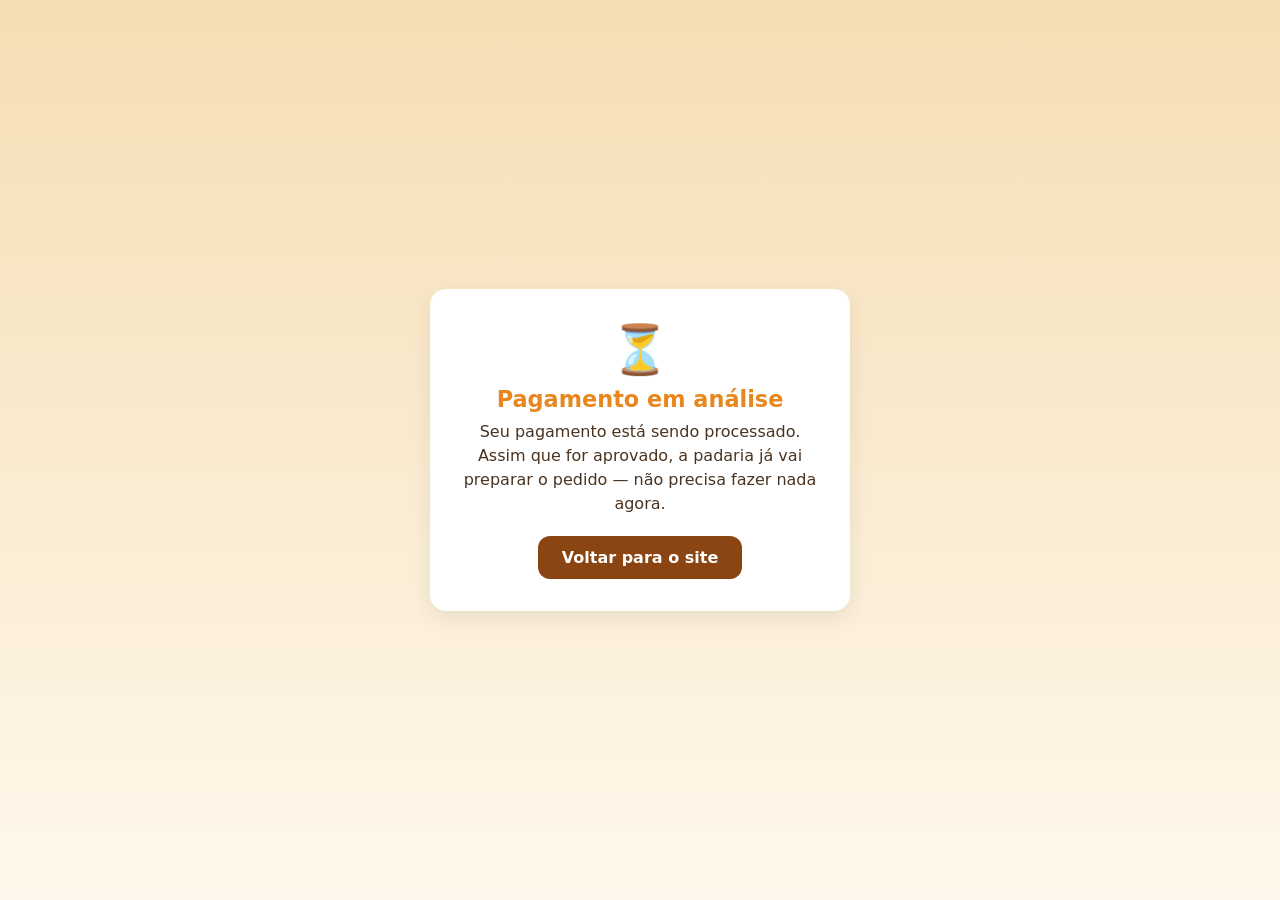
<file: static/pagamento/pendente/index.html>
<!DOCTYPE html>
<html lang="pt-BR">
<head>
<meta charset="UTF-8">
<meta name="viewport" content="width=device-width, initial-scale=1.0">
<title>Pagamento em análise · Padaria Vila Nova</title>
<style>
  :root { --primary: #8B4513; --secondary: #F5DEB3; }
  * { box-sizing: border-box; }
  body {
    margin: 0;
    font-family: system-ui, -apple-system, "Segoe UI", sans-serif;
    background: linear-gradient(180deg, var(--secondary) 0%, #fff8ec 100%);
    min-height: 100vh;
    display: flex;
    align-items: center;
    justify-content: center;
    padding: 24px;
    color: #4a3421;
  }
  .card {
    background: #fff;
    border-radius: 16px;
    padding: 32px 28px;
    max-width: 420px;
    width: 100%;
    text-align: center;
    box-shadow: 0 8px 24px rgba(0,0,0,0.08);
  }
  .icone { font-size: 3rem; margin-bottom: 8px; }
  h1 { color: #E8871E; margin: 0 0 8px; font-size: 1.4rem; }
  p { line-height: 1.5; margin: 0 0 20px; }
  a.btn {
    display: inline-block;
    background: var(--primary);
    color: #fff;
    text-decoration: none;
    font-weight: 700;
    padding: 12px 24px;
    border-radius: 12px;
  }
</style>
</head>
<body>
  <div class="card">
    <div class="icone">⏳</div>
    <h1>Pagamento em análise</h1>
    <p>Seu pagamento está sendo processado. Assim que for aprovado, a padaria já vai preparar o pedido — não precisa fazer nada agora.</p>
    <a class="btn" href="/">Voltar para o site</a>
  </div>
</body>
</html>
</file>
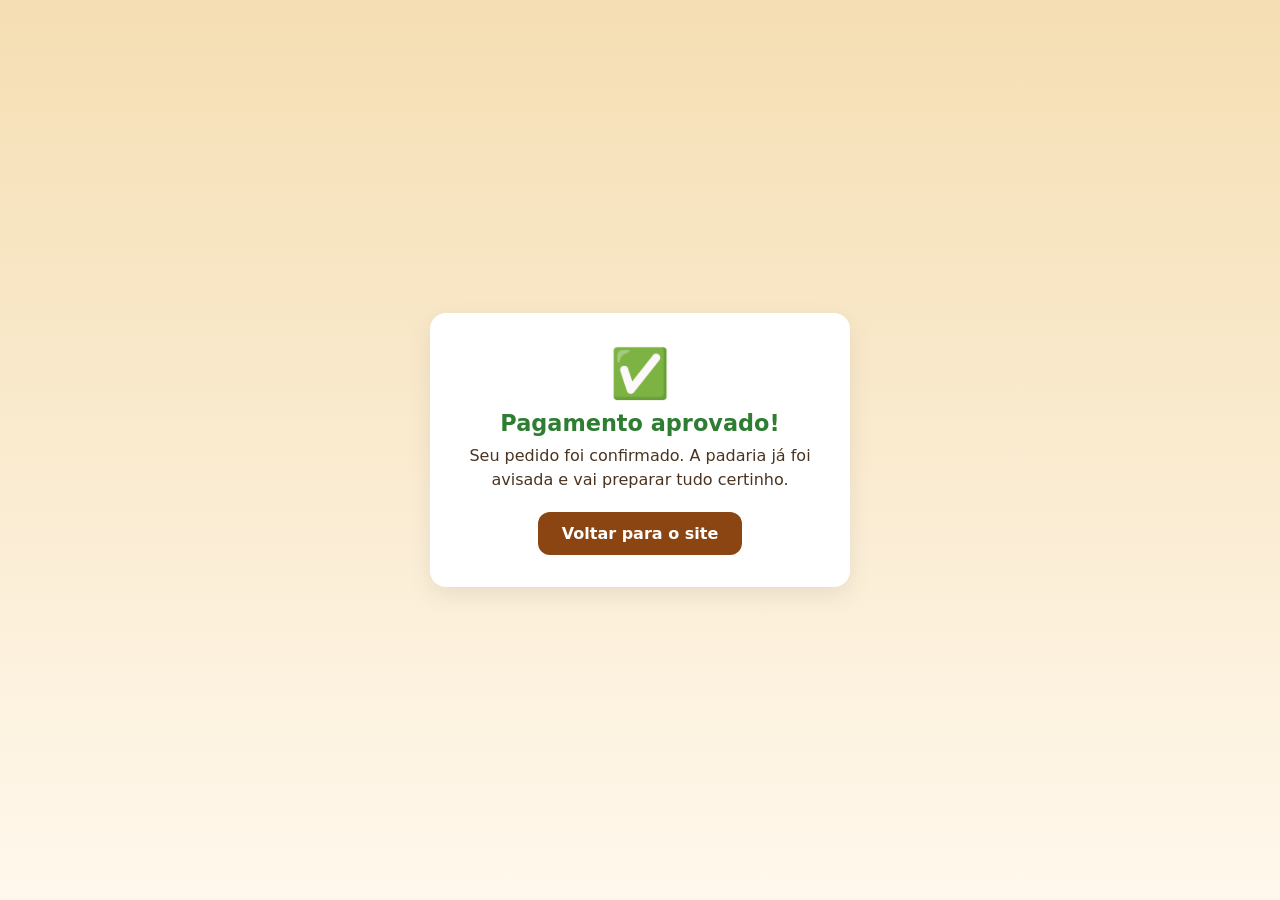
<file: static/pagamento/sucesso/index.html>
<!DOCTYPE html>
<html lang="pt-BR">
<head>
<meta charset="UTF-8">
<meta name="viewport" content="width=device-width, initial-scale=1.0">
<title>Pagamento aprovado · Padaria Vila Nova</title>
<style>
  :root { --primary: #8B4513; --secondary: #F5DEB3; }
  * { box-sizing: border-box; }
  body {
    margin: 0;
    font-family: system-ui, -apple-system, "Segoe UI", sans-serif;
    background: linear-gradient(180deg, var(--secondary) 0%, #fff8ec 100%);
    min-height: 100vh;
    display: flex;
    align-items: center;
    justify-content: center;
    padding: 24px;
    color: #4a3421;
  }
  .card {
    background: #fff;
    border-radius: 16px;
    padding: 32px 28px;
    max-width: 420px;
    width: 100%;
    text-align: center;
    box-shadow: 0 8px 24px rgba(0,0,0,0.08);
  }
  .icone { font-size: 3rem; margin-bottom: 8px; }
  h1 { color: #2e7d32; margin: 0 0 8px; font-size: 1.4rem; }
  p { line-height: 1.5; margin: 0 0 20px; }
  a.btn {
    display: inline-block;
    background: var(--primary);
    color: #fff;
    text-decoration: none;
    font-weight: 700;
    padding: 12px 24px;
    border-radius: 12px;
  }
</style>
</head>
<body>
  <div class="card">
    <div class="icone">✅</div>
    <h1>Pagamento aprovado!</h1>
    <p>Seu pedido foi confirmado. A padaria já foi avisada e vai preparar tudo certinho.</p>
    <a class="btn" href="/">Voltar para o site</a>
  </div>
  <script>
    try { localStorage.removeItem('pvn_cart'); } catch (e) {}
  </script>
</body>
</html>
</file>
